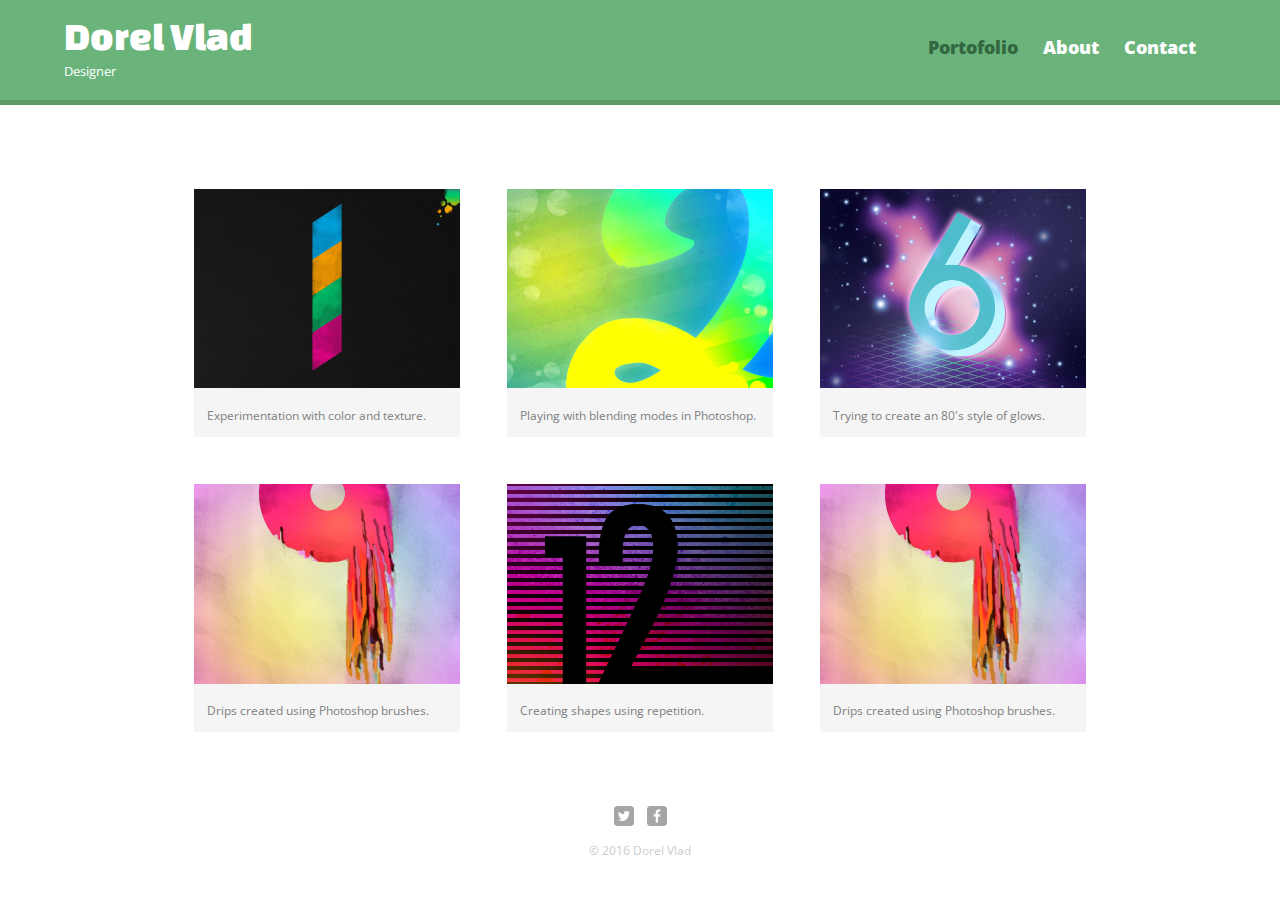
<file: responsive_webdesign/index.html>
<!DOCTYPE html>
<html>
	<head>
		<meta charset ="utf-8">
		<title>Dorel Vlad  | Designer</title>
		<link rel="stylesheet" href="css/normalize.css">
		<link href="https://fonts.googleapis.com/css?family=Changa+One|Open+Sans:400,400i,700,700i,800" rel="stylesheet">
		<link rel="stylesheet" href="css/main.css">
		<link rel="stylesheet" href="css/responsive.css">
		<meta name="viewport" content="width=device-width, initial-scale=1.0">
	</head>
	<body>
		<header>
			<a href ="index.html" id="logo">
			<h1>Dorel Vlad</h1>	
			<h2>Designer</h2><!-- second level headline-->
		</a>
			<nav>
				<ul>
					<li><a href="index.html" class ="selected">Portofolio</a></li>
					<li><a href="about.html">About</a></li>
					<li><a href="contact.html">Contact</a></li>
				</ul>
			</nav>
		</header>
			<div id="wrapper">
			<section>
				<ul id="gallery">
					<li>
						<a href="img/numbers-01.jpg">
							<img src="img/numbers-01.jpg" alt="">
							<p>Experimentation with color and texture.</p>
						</a>
					</li>
					<li>
						<a href="img/numbers-02.jpg">
							<img src="img/numbers-02.jpg" alt="">
							<p>Playing with blending modes in Photoshop.</p>
						</a>
					</li>
					<li>
						<a href="img/numbers-06.jpg">
							<img src="img/numbers-06.jpg" alt="">
							<p>Trying to create an 80's style of glows.</p>
						</a>
					</li>
					<li>
						<a href="img/numbers-09.jpg">
							<img src="img/numbers-09.jpg" alt="">
							<p>Drips created using Photoshop brushes.</p>
						</a>
					</li>
					<li>
						<a href="img/numbers-12.jpg">
							<img src="img/numbers-12.jpg" alt="">
							<p>Creating shapes using repetition.</p>
						</a>
					</li>
					<li>
						<a href="img/numbers-09.jpg">
							<img src="img/numbers-09.jpg" alt="">
							<p>Drips created using Photoshop brushes.</p>
						</a>
					</li>
				</ul>
			</section>
			<footer>
					<a href ="http://twitter.com/nickrp"><img src="img/twitter-wrap.png" alt="Twitter Logo" class= "social-icon"></a>
					<a href ="http://facebook.com/nickpettit"><img src="img/facebook-wrap.png" alt="Facebook Logo" class= "social-icon"></a>
				<p>&copy; 2016 Dorel Vlad</p>
			</footer>
			</div>
			<!--<iframe width="560" height="315" src="https://www.youtube.com/embed/bBRNiI1rMHc" frameborder="0" allowfullscreen id="iframe">
			</iframe>-->
	</body>
</html>
</file>
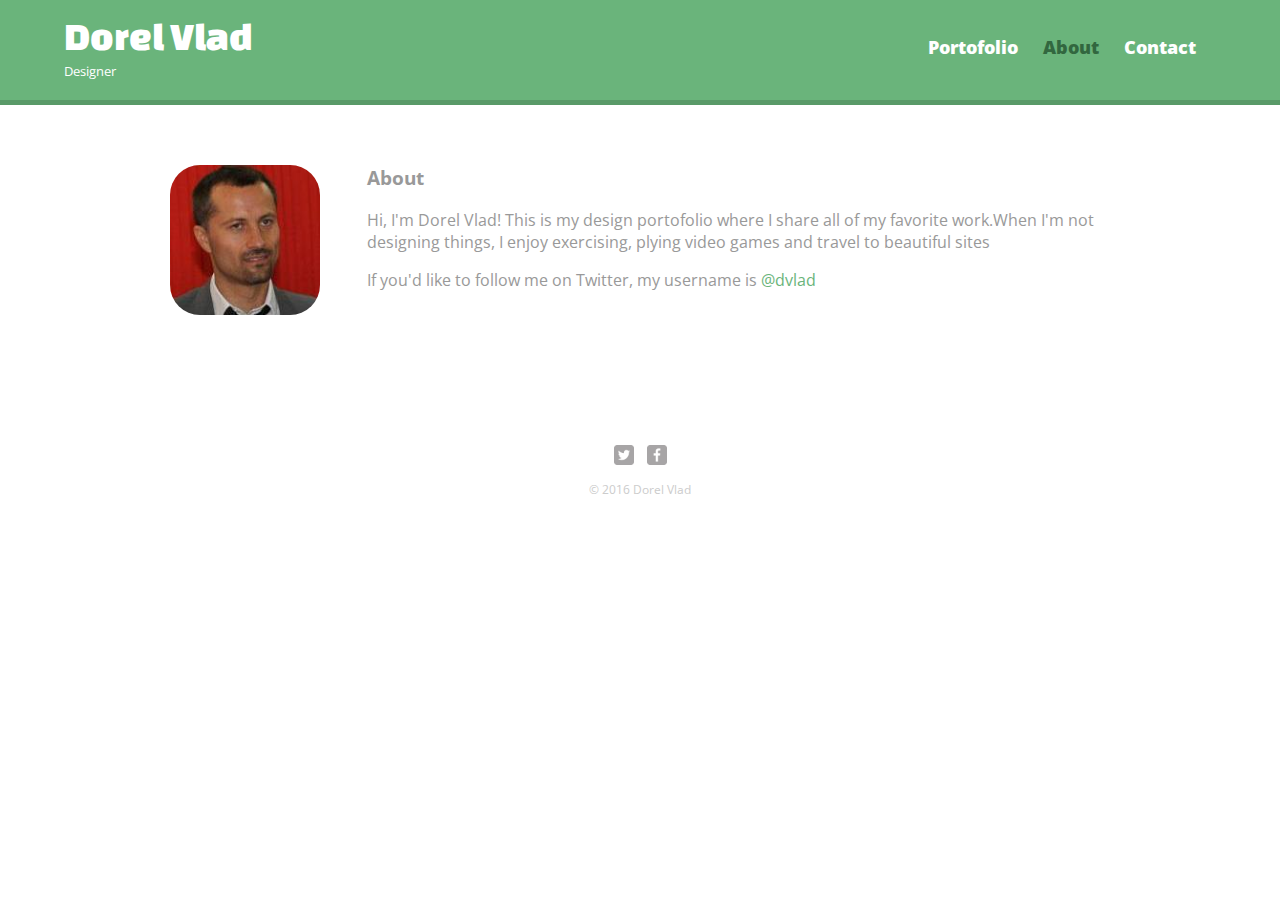
<file: responsive_webdesign/about.html>
<!DOCTYPE html>
<html>
	<head>
		<meta charset ="utf-8">
		<title>Dorel Vlad  | Designer</title>
		<link rel="stylesheet" href="css/normalize.css">
		<link href="https://fonts.googleapis.com/css?family=Changa+One|Open+Sans:400,400i,700,700i,800" rel="stylesheet">
		<link rel="stylesheet" href="css/main.css">
		<link rel="stylesheet" href="css/responsive.css">
		<meta name="viewport" content="width=device-width, initial-scale=1.0">
	</head>
	<body>
		<header>
			<a href ="index.html" id="logo">
			<h1>Dorel Vlad</h1>	
			<h2>Designer</h2><!-- second level headline-->
		</a>
			<nav>
				<ul>
					<li><a href="index.html" >Portofolio</a></li>
					<li><a href="about.html" class ="selected">About</a></li>
					<li><a href="contact.html">Contact</a></li>
				</ul>
			</nav>
		</header>
			<div id="wrapper">
			<section>
				<img src ="img/nick.jpg" alt="Photograph of Nick Pettit" class="profile-photo">
				<h3>About</h3>
				<p>Hi, I'm Dorel Vlad! This is my design portofolio where I share all of my favorite work.When I'm not designing things, I enjoy exercising, plying video games and travel to beautiful sites</p>
				<p>If you'd like to follow me on Twitter, my username is <a href="http://twitter.com/nickrp">@dvlad </a></p>
			</section>
			<footer>
					<a href ="http://twitter.com/nickrp"><img src="img/twitter-wrap.png" alt="Twitter Logo" class= "social-icon"></a>
				 	<a href ="http://facebook.com/nickpettit"><img src="img/facebook-wrap.png" alt="Facebook Logo" class= "social-icon"></a>
				<p>&copy; 2016 Dorel Vlad</p>
			</footer>
			</div>
	</body>
</html>
</file>
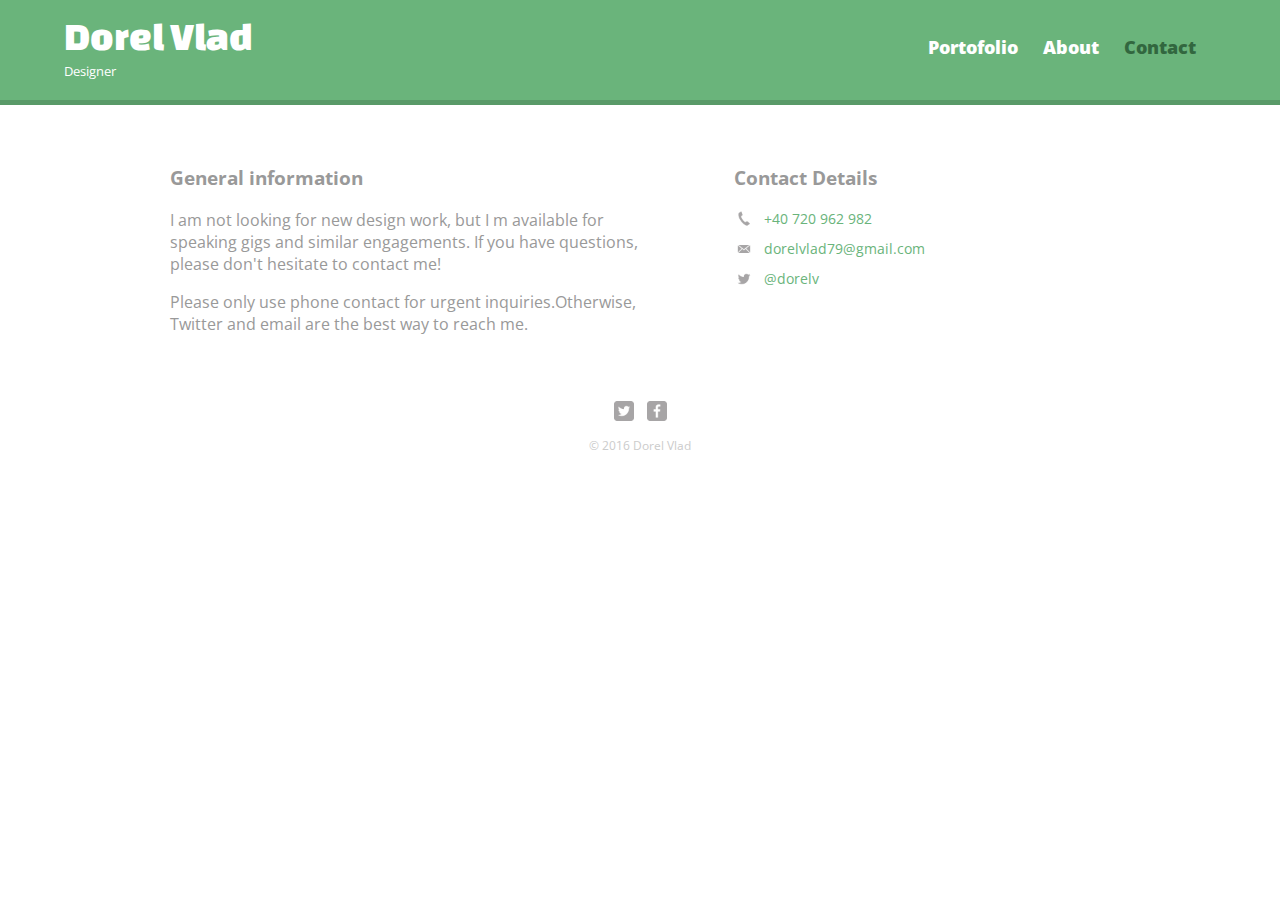
<file: responsive_webdesign/contact.html>
<!DOCTYPE html>
<html>
	<head>
		<meta charset ="utf-8">
		<title>Dorel Vlad  | Designer</title>
		<link rel="stylesheet" href="css/normalize.css">
		<link href="https://fonts.googleapis.com/css?family=Changa+One|Open+Sans:400,400i,700,700i,800" rel="stylesheet">
		<link rel="stylesheet" href="css/main.css">
		<link rel="stylesheet" href="css/responsive.css">
		<meta name="viewport" content="width=device-width, initial-scale=1.0">
	</head>
	<body>
		<header>
			<a href ="index.html" id="logo">
			<h1>Dorel Vlad</h1>
			<h2>Designer</h2><!-- second level headline-->
		</a>
			<nav>
				<ul>
					<li><a href="index.html" >Portofolio</a></li>
					<li><a href="about.html" >About</a></li>
					<li><a href="contact.html" class ="selected">Contact</a></li>
				</ul>
			</nav>
		</header>
			<div id="wrapper">
			<section id="primary">
				<h3>General information</h3>
				<p>I am not looking for new design work, but I m available for speaking gigs and similar engagements. If you have questions, please don't hesitate to contact me!</p>
				<p>Please only use phone contact for urgent inquiries.Otherwise, Twitter and email are the best way to reach me.</p>
			</section>
			<section id="secondary">
				<h3>Contact Details</h3>
				<ul class="contact-info">
					<li class="phone"><a href ="tel: +40 720 962 982"> +40 720 962 982</a></li>
					<li class ="mail"><a href="mailto:dorelvlad79@gmail.com">dorelvlad79@gmail.com</a></li>
					<li class="twitter"><a href="http://twitter.com/intent/tweet?screen_name=nickrp">@dorelv</a></li>
				</ul>
			</section>
			<footer>
					<a href ="http://twitter.com/nickrp"><img src="img/twitter-wrap.png" alt="Twitter Logo" class= "social-icon"></a>
				 	<a href ="http://facebook.com/nickpettit"><img src="img/facebook-wrap.png" alt="Facebook Logo" class= "social-icon"></a>
				<p>&copy; 2016 Dorel Vlad</p>
			</footer>
			</div>
	</body>
</html>
</file>
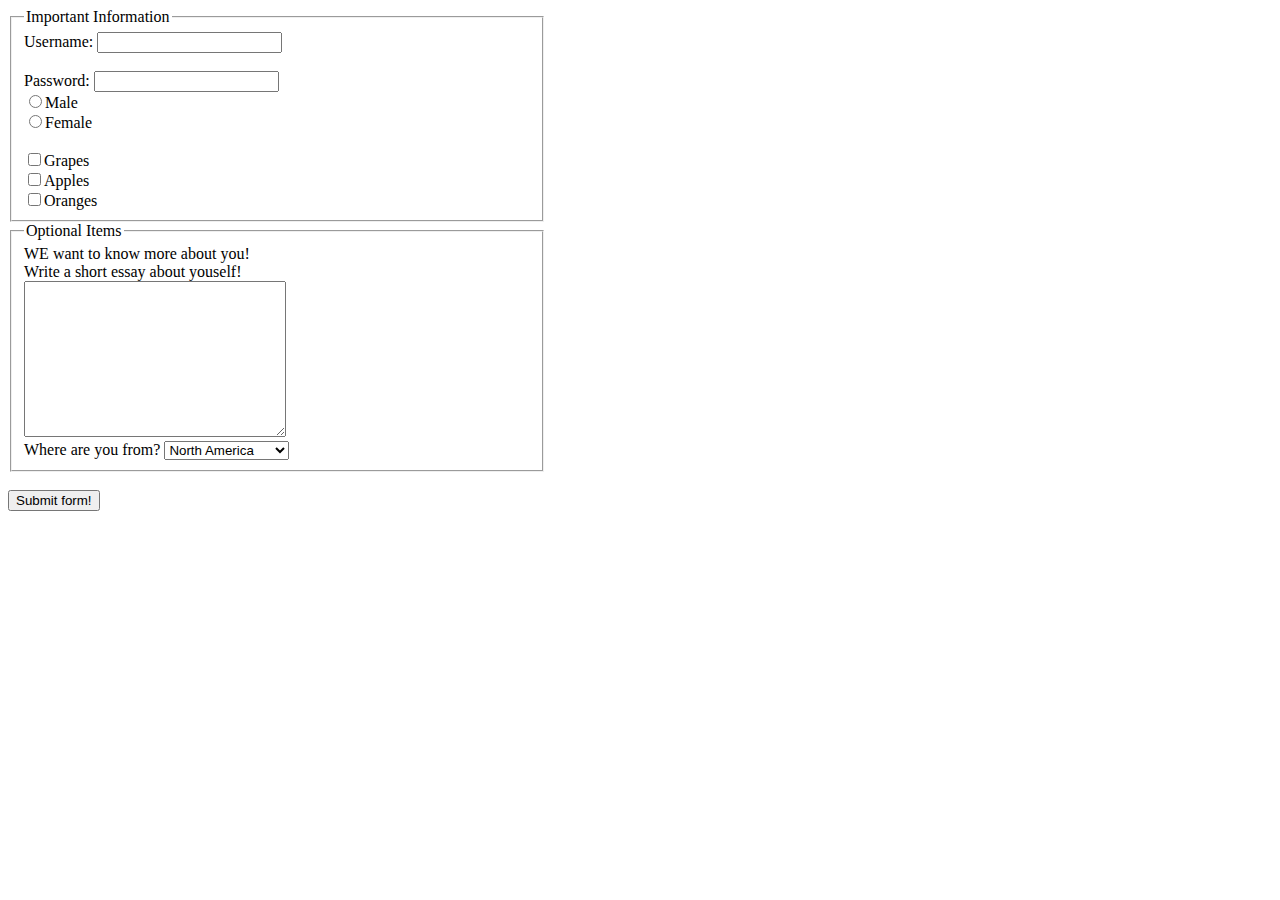
<file: responsive_webdesign/forms.html>
<!doctype html>
<html lang="en">
<head>
	<meta charset="utf-8">
	<title>Forms</title>
</head>
	<body>
	<form action="#" method ="POST" name ="my_form">
		<fieldset>
			<legend>Important Information</legend>
			<label for="username">Username:</label>
			<input type ="text" name="username" id="username"><br><br>
			<label for="password">Password:</label>
			<input type ="password" name="pass" id="password"><br>
			<input type ="radio" name="gender" value="Male" id="male"><label for="male">Male</label><br>
			<input type ="radio" name="gender" value="Female" id="female"><label for="female">Female</label><br><br>
			<input type ="checkbox" name="foods" value="Grapes" id="grapes"><label for="grapes">Grapes</label><br>
			<input type ="checkbox" name="foods" value="Apples" id="apples"><label for="apples">Apples</label><br>
			<input type ="checkbox" name="foods" value="Oranges" id="oranges"><label for="oranges">Oranges</label><br>
		</fieldset>
		<fieldset>
			<legend>Optional Items</legend>
			<label for="essay">WE want to know more about you!<br>Write a short essay about youself!</label><br>
		<textarea name="essay" rows ="10" cols="30" id="essay"></textarea><br>
<label for="continents">Where are you from?</label>
		<select id="continents">
			<optgroup label="Americas">
				<option>North America</option>
				<option>South America</option>
			</optgroup >
			<optgroup label="Eurasia">
				<option>Europe</option>
				<option>Asia</option>
			</optgroup>
			<option>Europe</option>
			<option>Asia</option>
			<option>Africa</option>
			<option>Australia</option>
		</select>
	</fieldset>
	<STYLE TYPE="text/css">
fieldset{
	width: 40%;
}
	</STYLE>
<br>
		<input type ="submit" value="Submit form!"><br>

		

	</form>

	</body>
</html>
</file>
<file: responsive_webdesign/css/main.css>
/**********************
GENERAL
**********************/
body{
	font-family: 'Open Sans',sans-serif;
}

#wrapper{
	max-width:940px;
	margin:0 auto;
	padding: 0 5%;
	/*background-color: orange;*/
}
a{
	text-decoration:none;
} 

img{
	max-width: 100%;
}
 h3{
 	margin:0 0 1em 0; 
 }

 #iframe{
 	border-radius: 10%;
 }
/**********************
HEADING
**********************/
header{
	float:left;
	margin:0 0 30px 0;
	padding: 5px 0 0 0;
	width:100%;
}
#logo{
	text-align: center;
	margin: 0;
}
 
h1{
	font-family:'Changa One', sans-serif;
	margin: 15px 0;
	font-size: 1.75em; 
	font-weight: normal;
	line-height: 0.8em;
}
h2{
	font-size: 0.75em;
	margin: -5px 0 0;
	font-weight: normal; 


}

/**********************
NAVIGATION
**********************/
nav{
	text-align: center;;
	padding: 10px 0;
	margin: 20px 0 0;
}

nav ul{
	list-style: none;
	margin:0 10px;
	padding:0;
}
 nav ul li{
 	display:inline-block;
 }
 nav a{
 	font-weight: 800;
 	padding: 15px 10px;
 }

/**********************
FOOTER
**********************/
footer{
	font-size: 0.75em;
	text-align: center;
	clear: both;
	padding-top: 50px;
	color: #ccc;
}

.social-icon{
	width:20px;
	height:20px;
	margin: 0 5px;
}

/**********************
PAGE:PORTOFOLIO;
**********************/
#gallery{
	margin:0;
	padding:0;
	list-style: none;/*ascunde bullet points*/
}

#gallery li{
	float:left;
	width:45%;
	margin: 2.5%;
	background-color: #f5f5f5;
	color: #bdc3c7;
}
#gallery li a p {
	margin: 0;
	padding: 5%;
	font-size: 0.75em;
	color:gray;
}



/**********************
PAGE:PORTOFOLIO;
**********************/
.profile-photo{
	display:block;
	max-width: 150px;
	margin:0 auto 30px;
	border-radius: 20%;
}



/**********************
PAGE:CONTACT;
**********************/
.contact-info{
	list-style:none;
	padding: 0;
	margin: 0;
	font-size: 0.9em;
}
.contact-info a{
	display: block;
	min-height: 20px;
	background-repeat: no-repeat;
	background-size: 20px 20px;
	padding: 0 0 0 30px;
	margin: 0 0 10px;

}
.contact-info li.phone a{
background-image: url('../img/phone.png');
}
.contact-info li.mail a{
background-image: url('../img/mail.png');
}
.contact-info li.twitter a{
background-image: url('../img/twitter.png');
}




/**********************
COLORS
**********************/
/*site body*/
body{
	background-color: #fff;
	color: #999;
}

/*green header*/
header{
	background: #6ab47b;
	border-color: #599a68;
}

/*nav background on mobile*/
nav{
	background: #599a68;
}

/*logo text*/
h1,h2 {
	color:#fff;
}

/*links*/
a {
	color:#6ab47b;
}

/* nav link*/
nav a, nav a:visited{/* ca sa ramana albe chiar si dupa ce sint vizitate*/
	color: #fff;
}

/*selected nav link*/
nav a.selected, nav a:hover {
color:#32673f;
}
</file>
<file: responsive_webdesign/css/responsive.css>
@media screen and (min-width: 480px) {/*potrivit pentru mai mare de smartphone in landscape mode*/

/*************************
TWO COLUMN LAYOUT ON PAGE: CONTACT 
**************************/
	#primary{
		width: 50%;
		float: left;
	}
	#secondary{
		width: 40%;
		float: right;
	}



/*************************
3 * 5 = 15
100-15=85%;
85% /3 = 28.3333333333333
**************************/
/*************************
PAGE:PORTFOLIO; 
**************************/
	#gallery li{
		width: 28.3333%;
	}
	#gallery li:nth-child(4n){
		clear:left;
	}


/*************************
PAGE: ABOUT
**************************/
	.profile-photo{
		float:left;
		margin: 0 5% 80px 0;
	}

}
 @media screen and (min-width: 660px){


 	/*************************
             HEADER
         **************************/

         nav{
         	background:none;
         	float:right;
         	font-size:1.125em;
         	margin-right: 5%;
         	text-align: right;
         	width:45%;
         }

         #logo{
         	float: left;
         	margin-left: 5%;
         	text-align: left;
         	width:45%;
         }
         h1{
         	font-size: 2.5em;
         }
         h2{
         	font-size: 0.825em;
         	margin-bottom: 20px;
         }

         header{
         	border-bottom: 5px solid #599a68;
         	margin-bottom: 60px;
         }
 
 }
</file>
